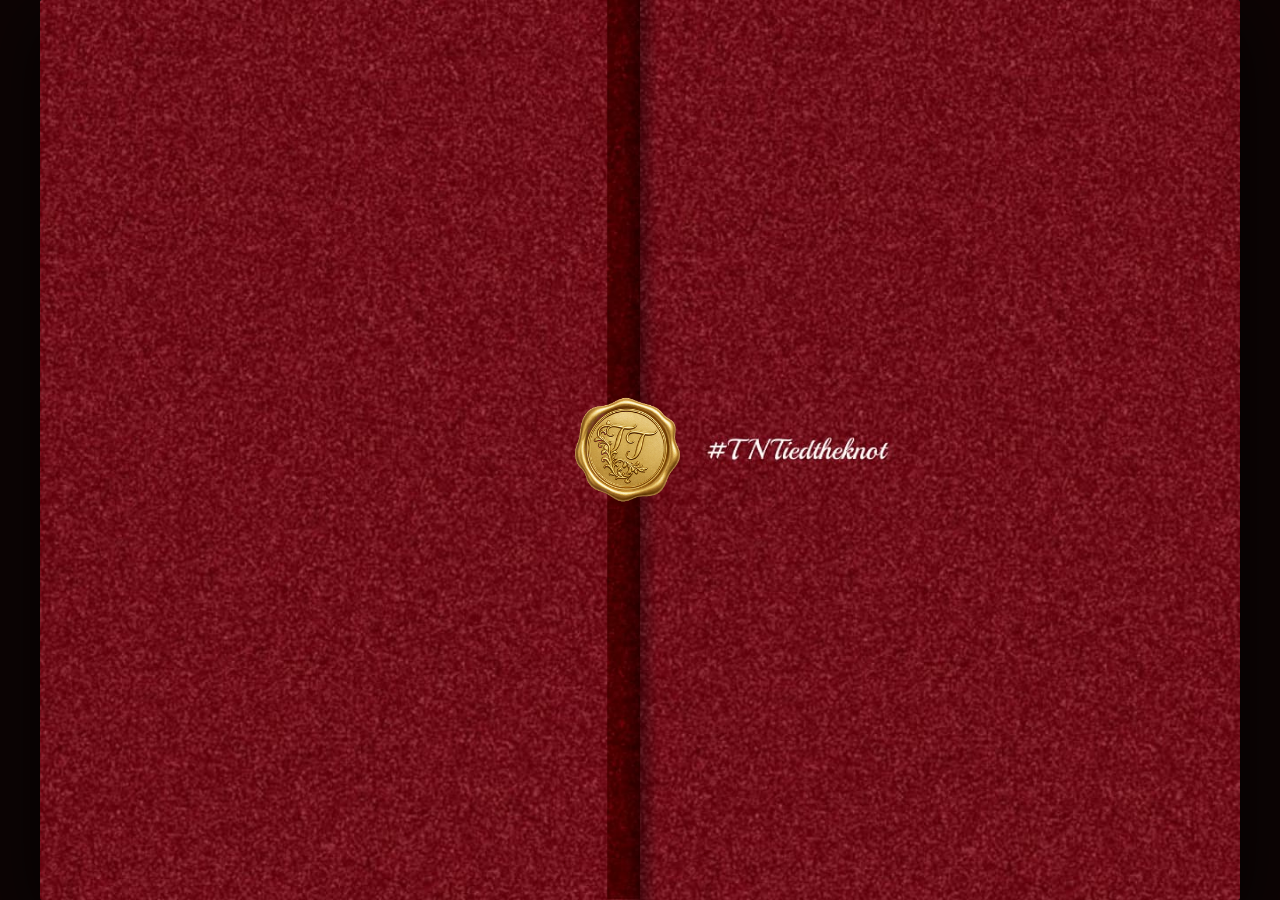
<file: index.html>
<!DOCTYPE html>
<html lang="en">
  <head>
    <meta charset="UTF-8" />
    <meta name="viewport" content="width=device-width, initial-scale=1.0" />
    <title>Tara & Tunde – Save The Date</title>

    <!-- Speed: early connection to Google Fonts -->
    <link rel="preconnect" href="https://fonts.googleapis.com" />
    <link rel="preconnect" href="https://fonts.gstatic.com" crossorigin />
    <link rel="dns-prefetch" href="https://fonts.googleapis.com" />

    <link
      rel="stylesheet"
      href="https://fonts.googleapis.com/css2?family=Material+Symbols+Outlined:opsz,wght,FILL,GRAD@20..48,100..700,0..1,-50..200"
    />
    <link
      href="https://fonts.googleapis.com/css2?family=Cormorant+Garamond:ital,wght@0,300;0,400;1,300;1,400&family=Cinzel:wght@400;600&family=Cinzel+Decorative:wght@400;700&display=swap"
      rel="stylesheet"
    />

    <!-- Preload door + seal images with high priority — ready before first paint -->
    <link
      rel="preload"
      as="image"
      href="image/Left.jpg"
      fetchpriority="high"
      media="(min-width: 601px)"
    />
    <link
      rel="preload"
      as="image"
      href="image/right.jpg"
      fetchpriority="high"
      media="(min-width: 601px)"
    />
    <link
      rel="preload"
      as="image"
      href="image/seal.png"
      fetchpriority="high"
      media="(min-width: 601px)"
    />
    <link
      rel="preload"
      as="image"
      href="image/left-mobile.jpg"
      fetchpriority="high"
      media="(max-width: 600px)"
    />
    <link
      rel="preload"
      as="image"
      href="image/right-mobile.jpg"
      fetchpriority="high"
      media="(max-width: 600px)"
    />
    <link
      rel="preload"
      as="image"
      href="image/seal-mobile.png"
      fetchpriority="high"
      media="(max-width: 600px)"
    />

    <link rel="stylesheet" href="babs.css" />
  </head>
  <body>
    <div class="scene" id="scene">
      <!-- Invitation content revealed behind the doors -->
      <div class="content-card" id="contentCard">
        <div class="invite-content">
          <p class="eyebrow reveal-item" style="--delay: 0.4s">
            You are cordially invited
          </p>
          <h1 class="reveal-item" style="--delay: 0.6s">Save the Date</h1>
          <div class="names reveal-item" style="--delay: 0.9s">
            <img
              class="names-img-desktop"
              src="image/picture-name.jpg"
              alt="Tara and Tunde"
            />
            <img
              class="names-img-mobile"
              src="image/Frame 2121459200.jpg"
              alt="Tara & Tunde"
            />
          </div>
          <!-- <div class="divider reveal-item" style="--delay: 1.2s"></div> -->
          <div class="detail-msg reveal-item" style="--delay: 1.4s">
            kindly join us as we celebrate the beginning of forever
          </div>
          <div class="event-details reveal-item" style="--delay: 1.65s">
            <div class="detail-col">
              <span class="detail-label">SAT</span>
              <span class="detail-label">11:30</span>
            </div>
            <div class="detail-divider-wrap">
              <div class="detail-divider"></div>
            </div>

            <div class="detail-day">04</div>
            <div class="detail-divider-wrap">
              <div class="detail-divider"></div>
            </div>

            <div class="detail-col">
              <span class="detail-label">APRIL</span>
              <span class="detail-label">2026</span>
            </div>
          </div>
          <div class="venue reveal-item" style="--delay: 1.9s">
            12, FIRST AVENUE HOUSING ESTATE, IBARA ADJACENT DR SPA SALON
          </div>
          <div class="action-btns reveal-item" style="--delay: 2.15s">
            <a href="rsvp.html" class="action-btn">
              <span class="material-symbols-outlined">mail</span> RSVP HERE
            </a>
            <a
              href="https://maps.app.goo.gl/g6DvrBetQDDmGw9K6"
              target="_blank"
              class="action-btn"
            >
              <span class="material-symbols-outlined">location_on</span>
              LOCATION
            </a>
          </div>
        </div>
      </div>

      <div class="doors" id="doors">
        <!-- Left door — seal lives here so it slides left with this door -->
        <div class="door left">
          <div class="door-face"></div>
          <div class="seal" id="seal">
            <img
              src="image/seal.png"
              alt="Wax Seal"
              loading="eager"
              decoding="sync"
            />
          </div>
        </div>
        <!-- Right door -->
        <div class="door right">
          <div class="door-face"></div>
        </div>
      </div>
    </div>

    <script src="babs.js" defer></script>
  </body>
</html>
</file>
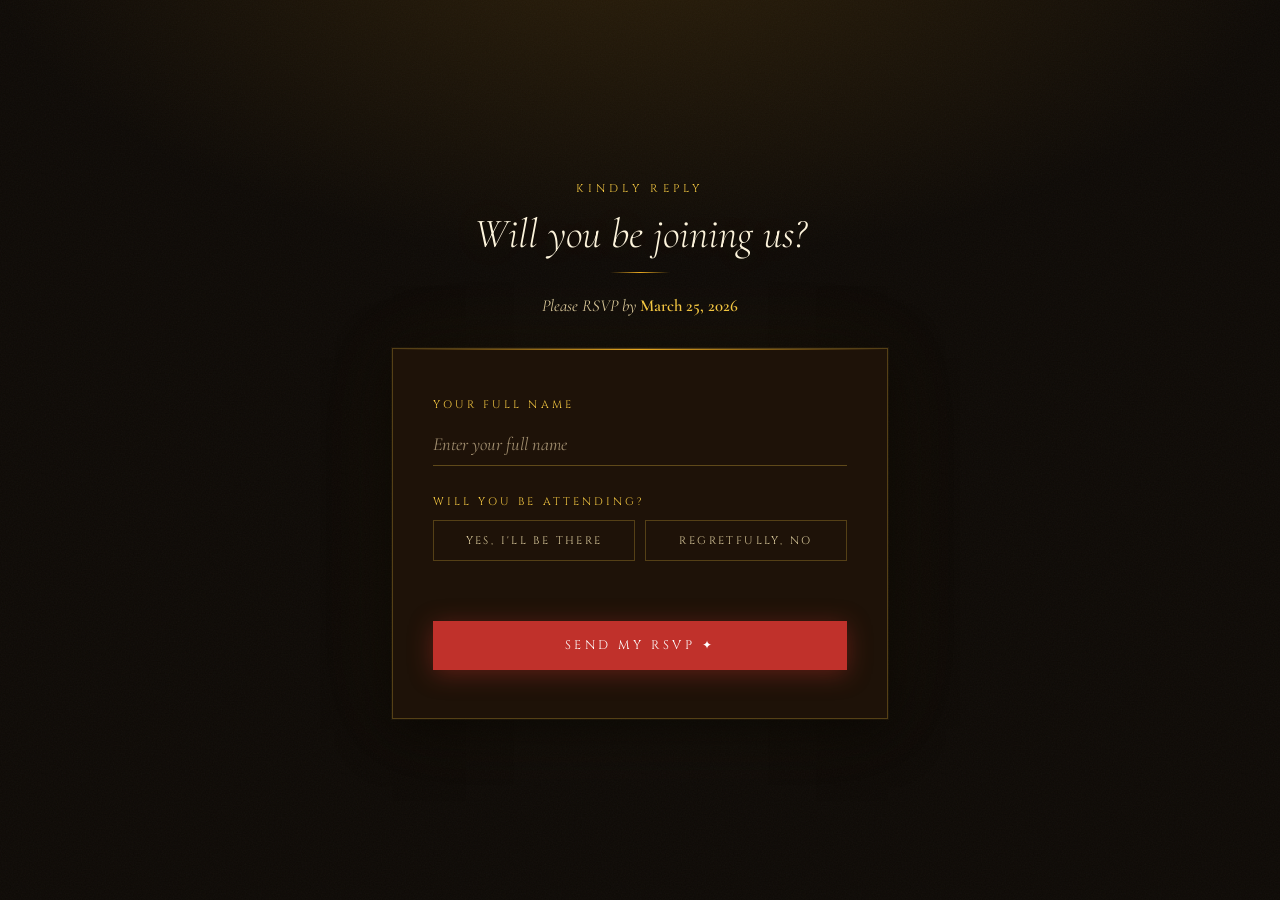
<file: rsvp.html>
<!DOCTYPE html>
<html lang="en">
  <head>
    <meta charset="UTF-8" />
    <meta name="viewport" content="width=device-width, initial-scale=1.0" />
    <title>RSVP</title>
    <link rel="stylesheet" href="rsvp.css" />
    <link
      href="https://fonts.googleapis.com/css2?family=Cormorant+Garamond:ital,wght@0,300;0,400;0,600;1,300;1,400&family=Cinzel:wght@400;600&family=EB+Garamond:ital@1&display=swap"
      rel="stylesheet"
    />
  </head>
  <body>
    <section class="rsvp-section" id="rsvp">
      <p class="section-eyebrow">Kindly Reply</p>
      <h2 class="section-title">Will you be joining us?</h2>
      <div class="section-rule"></div>
      <p class="rsvp-deadline">
        Please RSVP by
        <strong style="color: var(--gold-light)">March 25, 2026</strong>
      </p>

      <div class="form-card">
        <div id="rsvp-form">
          <div class="form-group">
            <label class="form-label" for="fullname">Your Full Name</label>
            <input
              class="form-input"
              type="text"
              id="fullname"
              placeholder="Enter your full name"
              autocomplete="name"
            />
          </div>

          <div class="form-group">
            <label class="form-label">Will you be attending?</label>
            <div class="toggle-group">
              <button
                class="toggle-btn"
                id="btn-yes"
                onclick="setAttending(true)"
              >
                Yes, I'll be there
              </button>
              <button
                class="toggle-btn"
                id="btn-no"
                onclick="setAttending(false)"
              >
                Regretfully, no
              </button>
            </div>
          </div>

          <button class="form-submit" onclick="submitRSVP()">
            Send My RSVP ✦
          </button>
        </div>

        <div class="success-msg" id="success-msg">
          <div class="check">✦</div>
          <h3>RSVP Received</h3>
          <p id="success-text">We can't wait to celebrate with you.</p>
        </div>
      </div>
    </section>
    <script src="rsvp-single.js"></script>
  </body>
</html>
</file>
<file: babs.css>
*,
*::before,
*::after {
  box-sizing: border-box;
  margin: 0;
  padding: 0;
}

body {
  background: #0d0404;
  display: flex;
  flex-direction: column;
  align-items: center;
  justify-content: center;
  min-height: 100vh;
  min-height: 100dvh;
  font-family: "Cormorant Garamond", serif;
  padding: 0;
}

.scene {
  position: relative;
  overflow: hidden;
  border-radius: 2px;
  box-shadow: 0 20px 70px rgba(0, 0, 0, 0.8);
  width: min(1200px, 100vw - 32px);
  height: 100vh;
  height: 100dvh;
}

/* ── WHITE CONTENT CARD ── */
.content-card {
  position: absolute;
  inset: 0;
  background: #fff;
  z-index: 1;
  display: flex;
  align-items: center;
  justify-content: center;
  opacity: 0;
  transition: opacity 0.8s ease 0.6s;
}

.content-card.revealed {
  opacity: 1;
}

.invite-content {
  position: relative;
  z-index: 2;
  text-align: center;
  padding: clamp(20px, 5%, 48px);
  color: #2a0a0a;
  width: 100%;
}

.eyebrow {
  font-family: "Cinzel", serif;
  font-size: 16px;
  letter-spacing: 0.4em;
  color: #5a1a1a;
  text-transform: uppercase;
  margin-bottom: 24px;
}

.invite-content h1 {
  font-family: "Cinzel Decorative", serif;
  font-variant-numeric: lining-nums proportional-nums;
  font-size: clamp(24px, 2vw, 40px);
  letter-spacing: clamp(3px, 0.7vw, 7px);
  font-weight: 400;
  text-transform: uppercase;
  line-height: 97%;
  color: #000;
  margin-bottom: clamp(12px, 2.5%, 20px);
}

.names {
  display: flex;
  align-items: center;
  justify-content: center;
}
.invite-content .names img {
  height: 320px;
}

.names-img-mobile {
  display: none;
}

.detail-msg {
  font-style: italic;
  font-size: 20px;
}

.invite-content .divider {
  width: clamp(40px, 6vw, 60px);
  height: 1px;
  background: #c9a84c;
  margin: clamp(12px, 2.5%, 22px) auto;
}

/* ── EVENT DETAILS ── */
.event-details {
  display: flex;
  align-items: center;
  justify-content: center;
  gap: clamp(8px, 2vw, 20px);
  margin: clamp(10px, 2%, 18px) 0;
}

.detail-day {
  font-family: "Cormorant Garamond" serif;
  font-size: 60px;
  font-weight: 300;
  color: #1a0505;
  font-variant-numeric: lining-nums proportional-nums;

  line-height: 1;
  /* padding-bottom: 0.19em; */
}

.detail-col {
  display: flex;
  flex-direction: column;
  align-items: center;
  gap: 2px;
}

.detail-label {
  font-family: "Cormorant Garamond", serif;
  font-size: clamp(16px, 2vw, 20px);
  letter-spacing: clamp(1px, 0.3vw, 3px);
  color: #000;
  font-variant-numeric: lining-nums proportional-nums;
}

.detail-divider {
  width: 1px;
  height: clamp(40px, 7vw, 80px);
  background-color: #333;
}

.action-btns {
  display: flex;
  gap: 32px;
  justify-content: center;
  margin-top: clamp(8px, 1.5%, 16px);
  padding: 8px;
  overflow: visible;
}

.action-btn .material-symbols-outlined {
  font-size: 16px;
  line-height: 1;
  vertical-align: middle;
}

.action-btn {
  font-family: "Cinzel", serif;
  font-size: 16px;
  letter-spacing: clamp(1px, 0.3vw, 2px);
  color: #8b1a1a;
  border: 1.5px solid #8b1a1a;
  padding: clamp(6px, 1vw, 11px) clamp(10px, 1.8vw, 22px);
  text-decoration: none;
  text-transform: uppercase;
  display: inline-flex;
  align-items: center;
  gap: 6px;
  transition: background 0.3s, color 0.3s;
  margin-top: 8px;
  box-shadow: 4px 4px 0 0;
}

.action-btn:hover {
  background: #8b1a1a;
  color: #fff;
}

/* ── DOORS ── */
.doors {
  position: absolute;
  inset: 0;
  z-index: 10;
  display: flex;
  overflow: visible;
}

.door {
  width: 50%;
  height: 100%;
  position: relative;
  overflow: hidden;
  transition: transform 1.2s cubic-bezier(0.77, 0, 0.175, 1);
  flex-shrink: 0;
  will-change: transform;
  backface-visibility: hidden;
}

.door.left {
  transform-origin: left center;
  overflow: visible;
  z-index: 12;
}
.door.right {
  transform-origin: right center;
  z-index: 11;
}

.doors.open {
  pointer-events: none;
}

.doors.open .door.left {
  transform: translateX(-100%);
}
.doors.open .door.right {
  transform: translateX(100%);
}

/* Each door has its own image */
.door .door-face {
  position: absolute;
  inset: 0;
  background-repeat: no-repeat;
  background-size: cover;
  background-position: center;
  overflow: hidden;
}

.door.left .door-face {
  background-image: url("image/Left.jpg");
}

.door.right .door-face {
  background-image: url("image/right.jpg");
}

/* subtle seam shadow */
.door.left .door-face::after {
  content: "";
  position: absolute;
  top: 0;
  right: 0;
  bottom: 0;
  width: 18px;
  background: linear-gradient(to left, rgba(0, 0, 0, 0.35), transparent);
  pointer-events: none;
}

.door.right .door-face::after {
  content: "";
  position: absolute;
  top: 0;
  left: 0;
  bottom: 0;
  width: 18px;
  background: linear-gradient(to right, rgba(0, 0, 0, 0.35), transparent);
  pointer-events: none;
}

/* ── SEAL ── */
.seal {
  position: absolute;
  right: 0;
  top: 50%;
  transform: translate(40%, -50%);
  width: clamp(70px, 10vw, 180px);
  height: clamp(70px, 10vw, 180px);
  z-index: 50;
  cursor: pointer;
  mix-blend-mode: lighten;
}

.seal img {
  width: 100%;
  height: 100%;
  object-fit: contain;
  display: block;
  transition: transform 0.25s ease;
}

/* fade out when open */
.doors.open .seal {
  opacity: 0;
  pointer-events: none;
}

.venue {
  font-family: "Cormorant Garamond", serif;
  font-size: clamp(16px, 1.4vw, 20px);
  color: #5a1a1a;
  line-height: 1.2;
  margin-top: clamp(8px, 1.5%, 14px);
  letter-spacing: 0.5px;
  text-transform: capitalize;
  font-variant-numeric: lining-nums proportional-nums;
}

/* ── STAGGERED REVEAL ── */
@keyframes fadeSlideUp {
  from {
    opacity: 0;
    transform: translateY(22px);
  }
  to {
    opacity: 1;
    transform: translateY(0);
  }
}

.reveal-item {
  opacity: 0;
  transform: translateY(22px);
}

.content-card.revealed .reveal-item {
  animation: fadeSlideUp 0.65s ease forwards;
  animation-delay: var(--delay, 0s);
}

/* Reset when doors close so re-opening replays the animation */
.content-card:not(.revealed) .reveal-item {
  opacity: 0;
  transform: translateY(22px);
  animation: none;
}

/* ══ MOBILE ══ */
@media (max-width: 600px) {
  body {
    padding: 0;
    height: 100vh;
  }

  .scene {
    width: 100vw;
    height: 100dvh;
    border-radius: 0;
  }

  .door.left .door-face {
    background-image: url("image/left-mobile.jpg");
  }

  .door.right .door-face {
    background-image: url("image/right-mobile.jpg");
  }

  .seal img {
    content: url("image/seal-mobile.png");
  }

  .seal {
    width: clamp(75px, 22vw, 110px);
    height: clamp(75px, 22vw, 110px);
  }

  .names-img-desktop {
    display: none;
  }

  .names-img-mobile {
    display: block;
    height: clamp(80px, 30vw, 200px);
    width: auto;
    max-width: 90%;
  }

  .detail-msg {
    font-size: 16px;
  }

  .invite-content h1 {
    font-size: 24px;
    letter-spacing: 4px;
  }

  .eyebrow {
    font-size: 12px;
    letter-spacing: 0.3em;
  }

  .invite-content .names {
    font-size: clamp(32px, 9vw, 48px);
  }
}
</file>
<file: rsvp.css>
*,
*::before,
*::after {
  box-sizing: border-box;
  margin: 0;
  padding: 0;
}

:root {
  --cream: #fdf4dc;
  --cream-dim: #d9c89a;
  --deep: #0d0905;
  --bg-mid: #1a120a;
  --bg-card: #1e1208;
  --gold: #e8a820;
  --gold-light: #f5c842;
  --gold-dark: #b07d10;
  --gold-glow: rgba(245, 200, 66, 0.25);
  --red: #c0312b;
  --red-light: #e8402e;
  --muted: #a08d6e;
  --border: rgba(245, 200, 66, 0.25);
  --border-hover: rgba(245, 200, 66, 0.65);
  --error: #ff6b6b;
  --transition: 0.25s ease;
}

html {
  scroll-behavior: smooth;
}

body {
  background: var(--deep);
  font-family: "Cormorant Garamond", serif;
  color: var(--cream);
  min-height: 100vh;
  display: flex;
  align-items: center;
  justify-content: center;
  padding: 1rem;
  background-image: radial-gradient(
      ellipse 80% 60% at 50% -10%,
      rgba(184, 130, 30, 0.18) 0%,
      transparent 65%
    ),
    url("data:image/svg+xml,%3Csvg xmlns='http://www.w3.org/2000/svg' width='300' height='300'%3E%3Cfilter id='n'%3E%3CfeTurbulence type='fractalNoise' baseFrequency='0.75' numOctaves='4' stitchTiles='stitch'/%3E%3C/filter%3E%3Crect width='300' height='300' filter='url(%23n)' opacity='0.04'/%3E%3C/svg%3E");
}

/* ── RSVP SECTION ── */
.rsvp-section {
  background: transparent;
  width: 100%;
  max-width: 560px;
  padding: clamp(2rem, 6vw, 5rem) clamp(1rem, 4vw, 2rem);
  display: flex;
  flex-direction: column;
  align-items: center;
  text-align: center;
}

.section-eyebrow {
  font-family: "Cinzel", serif;
  font-size: clamp(0.58rem, 2vw, 0.7rem);
  letter-spacing: 0.38em;
  color: var(--gold-light);
  text-transform: uppercase;
  margin-bottom: 0.85rem;
}

.section-title {
  font-family: "Cormorant Garamond", serif;
  font-style: italic;
  font-weight: 300;
  font-size: clamp(1.7rem, 6vw, 2.6rem);
  color: var(--cream);
  margin-bottom: 0.75rem;
  line-height: 1.2;
  text-shadow: 0 0 40px rgba(245, 200, 66, 0.18);
}

.section-rule {
  width: 60px;
  height: 1px;
  background: linear-gradient(90deg, transparent, var(--gold), transparent);
  margin: 0 auto 1.4rem;
}

.rsvp-deadline {
  font-family: "Cormorant Garamond", serif;
  font-style: italic;
  font-size: clamp(0.9rem, 3vw, 1.05rem);
  color: var(--cream-dim);
  margin-bottom: 2rem;
  text-align: center;
}

.rsvp-deadline strong {
  color: var(--gold-light);
  font-style: normal;
  font-weight: 600;
}

/* ── FORM CARD ── */
.form-card {
  background: var(--bg-card);
  border: 1px solid var(--border);
  padding: clamp(1.6rem, 5vw, 3rem) clamp(1.2rem, 5vw, 2.5rem);
  width: 100%;
  max-width: 540px;
  text-align: left;
  position: relative;
  overflow: hidden;
  box-shadow: 0 0 0 1px rgba(245, 200, 66, 0.05), 0 10px 48px rgba(0, 0, 0, 0.6),
    0 0 80px rgba(184, 130, 30, 0.07);
}

.form-card::before {
  content: "";
  position: absolute;
  top: 0;
  left: 0;
  right: 0;
  height: 1px;
  background: linear-gradient(90deg, transparent, var(--gold), transparent);
}

/* ── FORM GROUPS ── */
.form-group {
  margin-bottom: 1.75rem;
}

.form-label {
  font-family: "Cinzel", serif;
  font-size: clamp(0.58rem, 1.8vw, 0.68rem);
  letter-spacing: 0.28em;
  color: var(--gold-light);
  text-transform: uppercase;
  display: block;
  margin-bottom: 0.65rem;
}

.form-input {
  width: 100%;
  background: transparent;
  border: none;
  border-bottom: 1px solid rgba(245, 200, 66, 0.3);
  padding: 0.65rem 0;
  font-family: "Cormorant Garamond", serif;
  font-size: clamp(1rem, 3.5vw, 1.15rem);
  color: var(--cream);
  outline: none;
  transition: border-color var(--transition), box-shadow var(--transition);
  -webkit-appearance: none;
}

.form-input::placeholder {
  color: var(--muted);
  font-style: italic;
}

.form-input:focus {
  border-bottom-color: var(--gold-light);
  box-shadow: 0 2px 0 0 var(--gold-glow);
}

/* ── TOGGLE BUTTONS ── */
.toggle-group {
  display: flex;
  gap: 0.6rem;
  flex-wrap: wrap;
}

.toggle-btn {
  flex: 1;
  min-width: 120px;
  font-family: "Cinzel", serif;
  font-size: clamp(0.58rem, 2vw, 0.68rem);
  letter-spacing: 0.22em;
  text-transform: uppercase;
  padding: 0.75rem 0.8rem;
  border: 1px solid var(--border);
  background: transparent;
  color: var(--cream-dim);
  cursor: pointer;
  transition: all var(--transition);
  text-align: center;
  white-space: nowrap;
}

.toggle-btn.active {
  background: linear-gradient(
    135deg,
    rgba(245, 200, 66, 0.18),
    rgba(184, 130, 30, 0.12)
  );
  border-color: var(--gold);
  color: var(--gold-light);
  box-shadow: 0 0 14px rgba(245, 200, 66, 0.15);
}

.toggle-btn:hover:not(.active) {
  border-color: var(--border-hover);
  color: var(--cream);
  background: rgba(245, 200, 66, 0.05);
}

/* ── PLUS-ONE SLIDE ── */
.plus-one-field {
  overflow: hidden;
  max-height: 0;
  transition: max-height 0.4s ease, opacity 0.4s ease, margin 0.3s ease;
  opacity: 0;
  margin-bottom: 0;
}

.plus-one-field.visible {
  max-height: 120px;
  opacity: 1;
  margin-bottom: 1.75rem;
}

/* ── SUBMIT BUTTON ── */
.form-submit {
  width: 100%;
  font-family: "Cinzel", serif;
  font-size: clamp(0.65rem, 2.2vw, 0.78rem);
  letter-spacing: 0.28em;
  text-transform: uppercase;
  padding: clamp(0.85rem, 3vw, 1rem) 1.5rem;
  background: var(--red);
  border: none;
  color: #fff;
  cursor: pointer;
  margin-top: 2rem;
  transition: background var(--transition), box-shadow var(--transition),
    transform var(--transition);
  box-shadow: 0 4px 24px rgba(192, 49, 43, 0.4);
}

.form-submit:hover {
  background: var(--red-light);
  box-shadow: 0 6px 32px rgba(232, 64, 46, 0.55);
  transform: translateY(-1px);
}

.form-submit:active {
  transform: translateY(0);
}

/* ── VALIDATION ── */
@keyframes shake {
  0%,
  100% {
    transform: translateX(0);
  }
  20%,
  60% {
    transform: translateX(-6px);
  }
  40%,
  80% {
    transform: translateX(6px);
  }
}

.shake {
  animation: shake 0.35s ease;
}

.input-error {
  border-bottom-color: var(--error) !important;
}

/* ── SUCCESS STATE ── */
.success-msg {
  display: none;
  text-align: center;
  padding: clamp(2rem, 6vw, 3rem) 1rem;
}

.success-msg.visible {
  display: block;
}

.success-msg .check {
  font-size: clamp(2rem, 8vw, 3rem);
  color: var(--gold-light);
  text-shadow: 0 0 30px rgba(245, 200, 66, 0.65);
  margin-bottom: 1rem;
  animation: pulse 2s ease infinite;
}

@keyframes pulse {
  0%,
  100% {
    text-shadow: 0 0 30px rgba(245, 200, 66, 0.65);
  }
  50% {
    text-shadow: 0 0 55px rgba(245, 200, 66, 0.95);
  }
}

.success-msg h3 {
  font-family: "Cinzel", serif;
  font-size: clamp(0.75rem, 3vw, 0.9rem);
  letter-spacing: 0.3em;
  color: var(--gold-light);
  text-transform: uppercase;
  margin-bottom: 0.7rem;
}

.success-msg p {
  font-family: "Cormorant Garamond", serif;
  font-style: italic;
  font-size: clamp(1rem, 3.5vw, 1.2rem);
  color: var(--cream-dim);
}

/* ── MOBILE ── */
@media (max-width: 400px) {
  .toggle-group {
    flex-direction: column;
  }
  .toggle-btn {
    flex: unset;
    width: 100%;
  }
}
</file>
